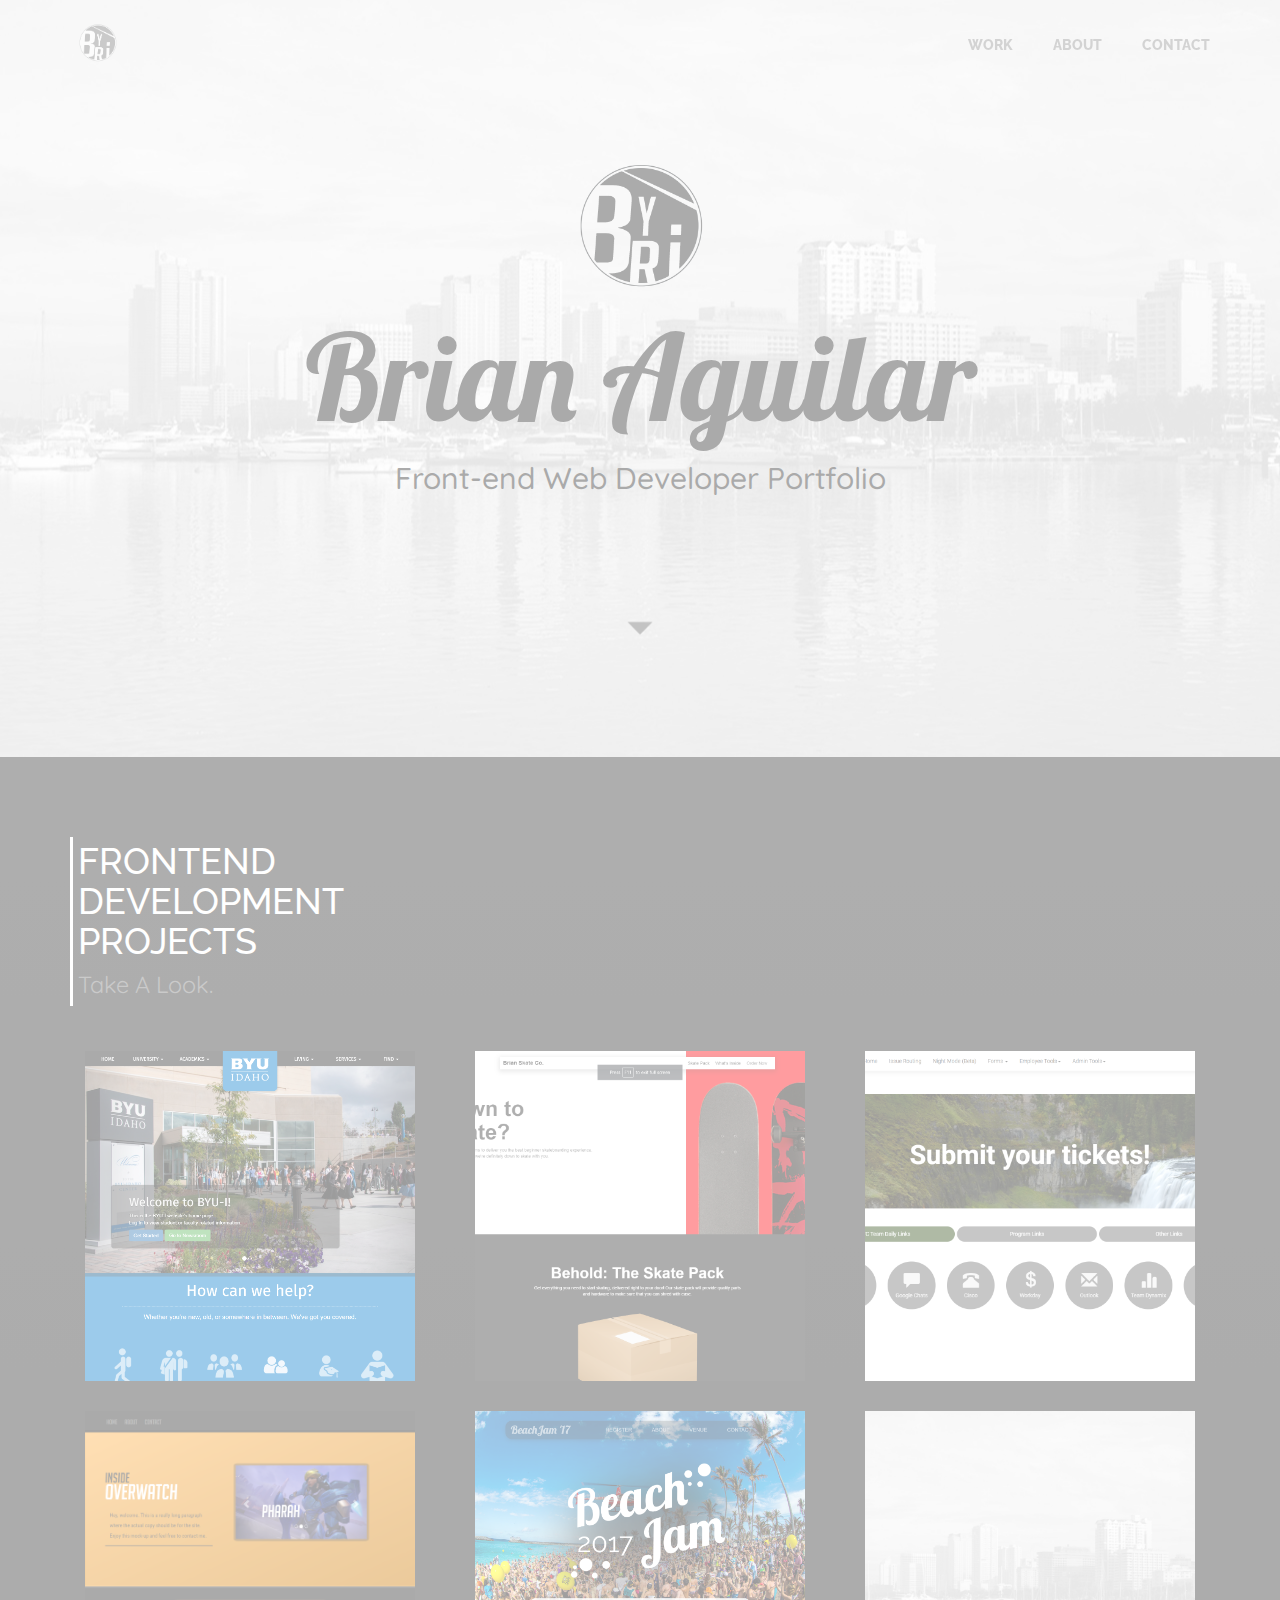
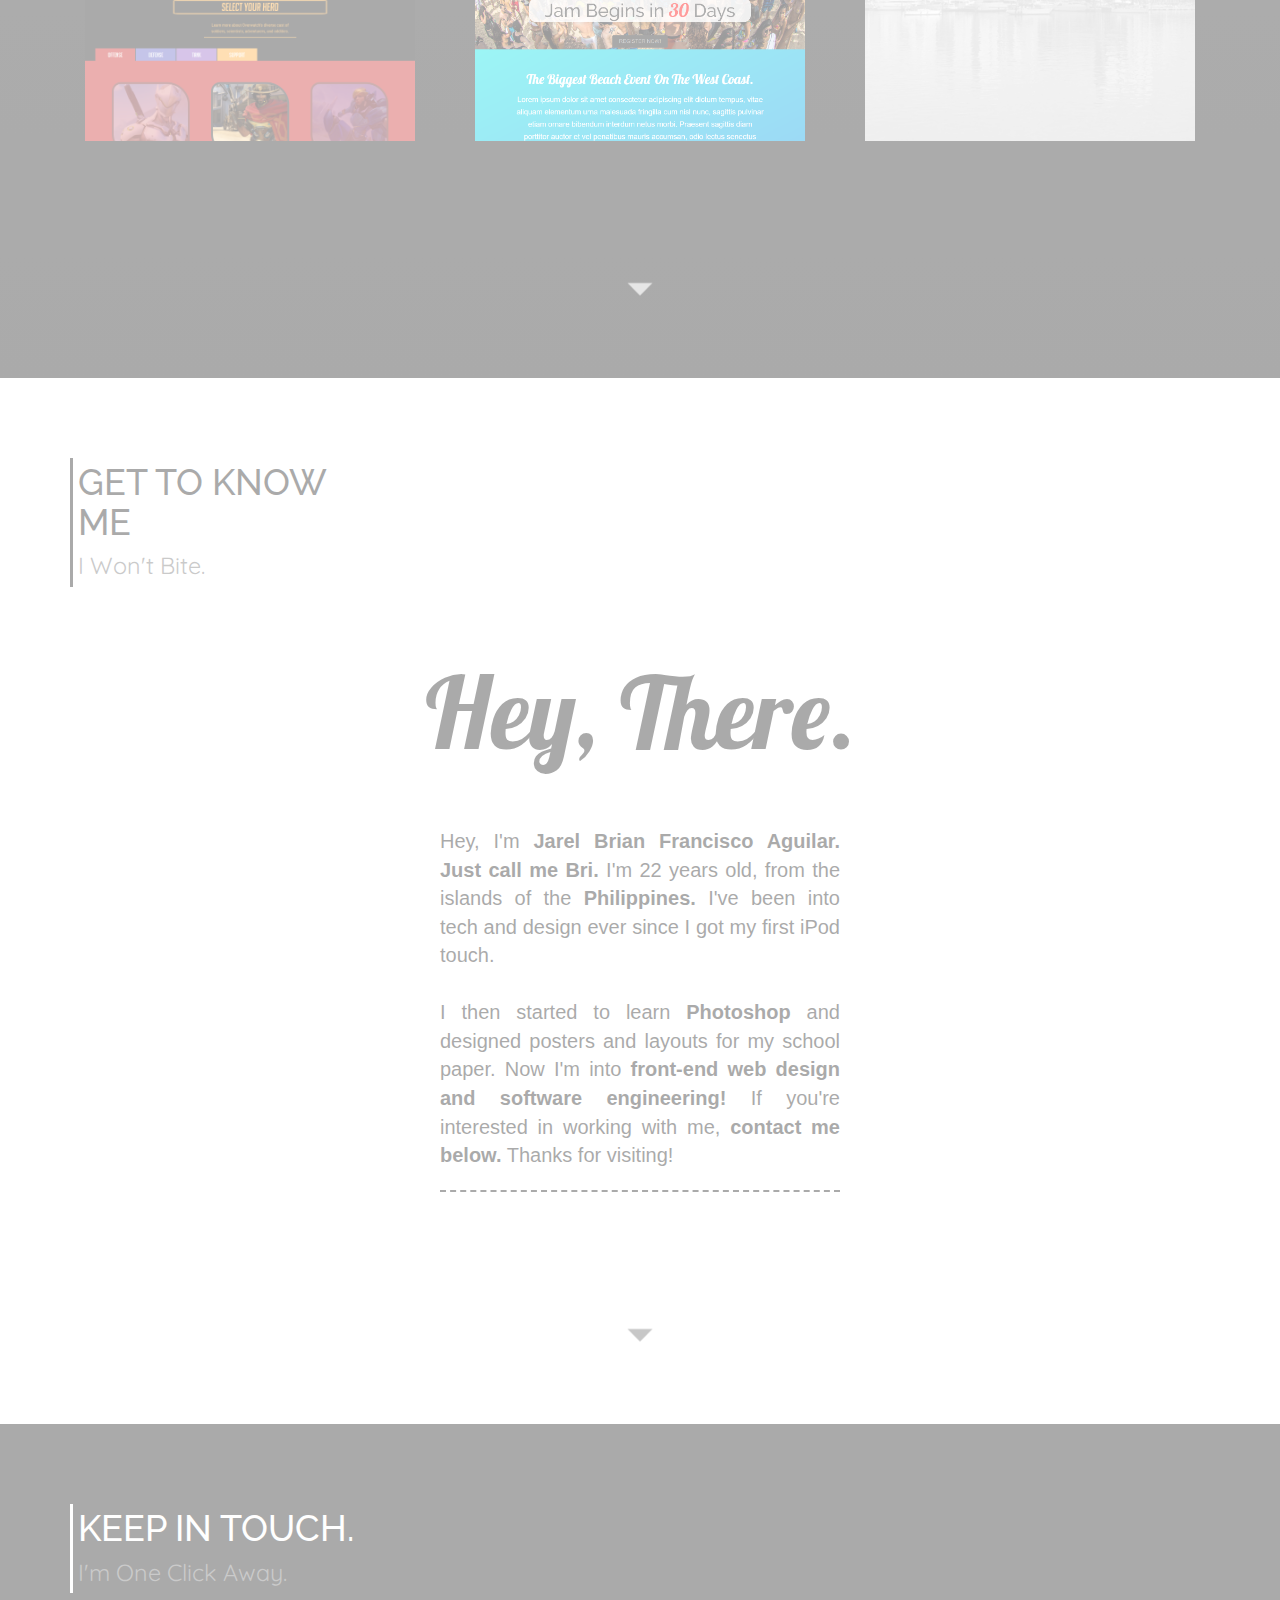
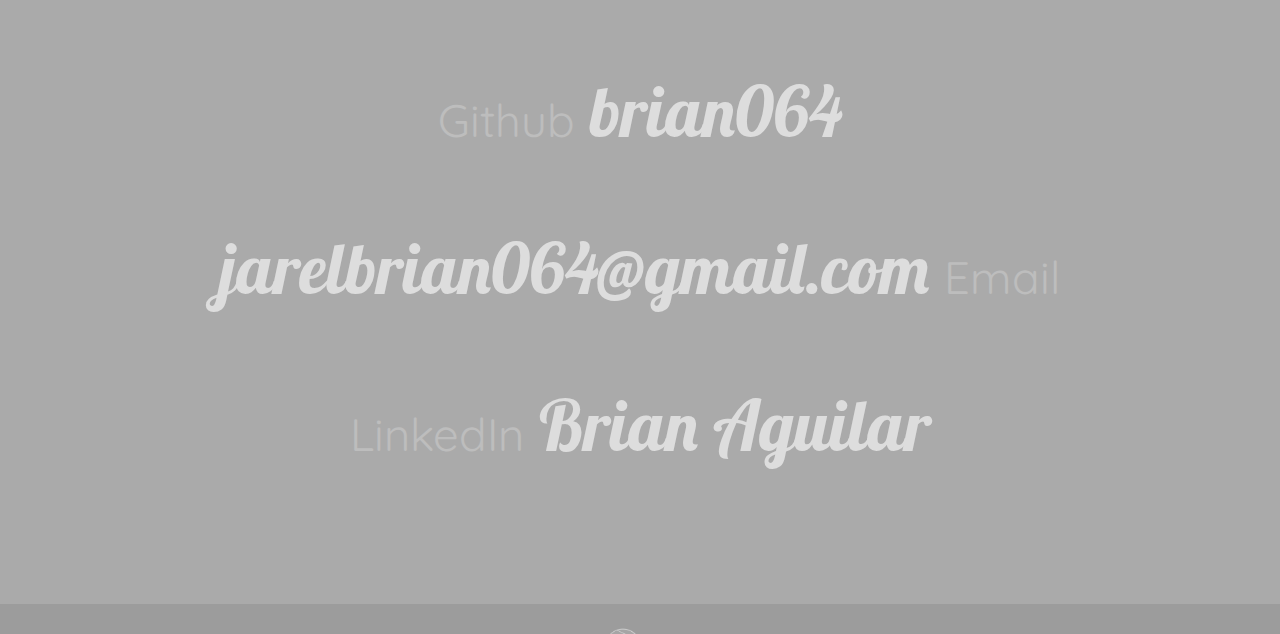
<file: index.html>
<!DOCTYPE html>
<html>

	<head>

		<title>Brian Aguilar</title>
		<link rel="shorcut icon" href="favicon.ico"/>
		<meta name="viewport" content="width = device-width, initial-scale=1"/>
		<link rel="stylesheet" href="https://maxcdn.bootstrapcdn.com/bootstrap/3.3.7/css/bootstrap.min.css">
		<link href="https://fonts.googleapis.com/css?family=Lobster|Quicksand|Raleway" rel="stylesheet">
		<link href="bri.css" type="text/css" rel="stylesheet"/>

	</head>

	<body>

		<div class="infoBoxSec">
			<div class="infoBox inoverInfo">
				<h1>Inside Overwatch</h1>

				<p>Inside Overwatch is a personal take on a website focused on the Online Team-based Shooter Game, Overwatch. The website is designed to introduce you to the game's colorful cast of characters along with their roles and abilities.</p>

				<div class="infoBoxBtnSec">
					<a href="http://brian064.github.io/insideoverwatch" target="_blank"><button>Visit Site</button></a>
					<a href="https://github.com/brian064/insideoverwatch" target="_blank"><button class="dismissInfo">Github</button></a>
					<button class="dismissInfo">Dismiss</button>
				</div>
			</div>

			<div class="infoBox byuiInfo">
				<h1>BYUI Beta</h1>

				<p>A redesign of Brigham Young University Idaho's website, BYUI Beta aims to give a more modern and accessible fee for both students and teachers alike. The website features larger buttons, and a simpler UI layout.</p>

				<div class="infoBoxBtnSec">
					<a href="http://brian064.github.io/BYUIlanding" target="_blank"><button>Visit Site</button></a>
					<a href="https://github.com/brian064/BYUIlanding" target="_blank"><button class="dismissInfo">Github</button></a>
					<button class="dismissInfo">Dismiss</button>
				</div>
			</div>

			<div class="infoBox beachInfo">
				<h1>Beach Jam</h1>

				<p>A site meant to demonstrate promotion capabilities. Using colorful gradients, and large images, BeachJam aims to draw you in with a fun and lively energy. The site uses techniques like Parallax Scrolling using advanced CSS and jQuery manipulation.</p>

				<div class="infoBoxBtnSec">
					<a href="http://brian064.github.io/beachjam" target="_blank"><button>Visit Site</button></a>
					<a href="https://github.com/brian064/beachjam" target="_blank"><button class="dismissInfo">Github</button></a>
					<button class="dismissInfo">Dismiss</button>
				</div>
			</div>

			<div class="infoBox skateInfo">
				<h1>Brian's Skate Co.</h1>

				<p>A product site with a checkout feature. This site was a project built using a pseudo database using JSON and frontend engineering using HTML, CSS, jQuery and JavaScript.</p>

				<div class="infoBoxBtnSec">
					<a href="http://brian064.github.io/BrianSkateCo" target="_blank"><button>Visit Site</button></a>
					<a href="https://github.com/brian064/BrianSkateCo" target="_blank"><button class="dismissInfo">Github</button></a>
					<button class="dismissInfo">Dismiss</button>
				</div>
			</div>

			<div class="infoBox ftcInfo">
				<h1>Faculty Tech Center Employee Site</h1>

				<p>Employee Website Design implemented for the Brigham Young University - Idaho's Faculty Tech Center Employee website. The site uses Bootstrap, JavaScript using jQuery, and EJS for the Frontend Technology. <br/><small>Due to privacy reasons, only screenshots are available.</small></p>

				<div class="infoBoxBtnSec">
					<a href="https://drive.google.com/open?id=1PxYHro9wqE7KQH0T0u0a17RL3g_RX5ia" target="_blank"><button>Visit Gallery</button></a>
					<button class="dismissInfo">Dismiss</button>
				</div>
			</div>

		</div>

		<div class="navigation hidden-xs container">
			<div class="col-lg-9 col-md-9 col-sm-9">
				<img class="img-responsive topButton" src="bybri3.png"/>
			</div>

			<div class="col-lg-3 col-md-3 col-sm-3">
				<ul class="nav nav-pills nav-justified">
					<li><a href="#" class="workBtn">WORK</a></li>
					<li><a href="#" class="aboutBtn">ABOUT</a></li>
					<li><a href="#" class="conBtn">CONTACT</a></li>
				</ul>
			</div>
		</div>

		<div class="welcomeSec">
			<img class="img-responsive mainLogo" src="bybri4.png"/>
			<h1>Brian Aguilar</h1>
			<h2>Front-end Web Developer Portfolio</h2>
			<img class="img-responsive down workBtn1" src="down.png"/>
		</div>

		<div class="workSec">

			<!-- <div class="container secTitle">
				<h1>UI/UX Design Work<br/> <small>Tell me what you think.</small></h1>
			</div> -->

			<!-- <div class="myWork container">
				<div class="row">

					<div class="col-lg-4 col-md-6 col-sm-6 col-xs-12 container">
						<div class="imageHolder mnlcity">
							<a href=""><h2 class="caption">coming soon</h2></a>


							<div class="dimmer">
							</div>
						</div>
					</div>

					<div class="col-lg-4 col-md-6 col-sm-6 col-xs-12 container">
						<div class="imageHolder mnlcity">
							<a href=""><h2 class="caption">coming soon</h2></a>


							<div class="dimmer">
							</div>
						</div>
					</div>

				</div>


			</div> -->

			<div class="container secTitle">
				<h1>FrontEnd Development Projects<br/> <small>Take a look.</small></h1>
			</div>

			<div class="myWork container">
				<div class="row">

					<div class="col-lg-4 col-md-6 col-sm-6 col-xs-12 container">
						<div class="imageHolder byui">
							<!-- href="http://brian064.github.io/BYUIlanding" -->
							<a target="_blank"><h2 class="caption">byui beta <small>(Mock Redesign)</small></h2></a>


							<div class="dimmer">
							</div>
						</div>
					</div>

					<div class="col-lg-4 col-md-6 col-sm-6 col-xs-12 container">
						<div class="imageHolder skateco">
							<!-- href="http://brian064.github.io/beachjam" -->
							<a target="_blank"><h2 class="caption">Brian's Skate Co <small>(Concept Site)</small></h2></a>


							<div class="dimmer">
							</div>
						</div>
					</div>

					<div class="col-lg-4 col-md-6 col-sm-6 col-xs-12 container">
						<div class="imageHolder ftcEmp">
							<!-- href="http://brian064.github.io/beachjam" -->
							<a target="_blank"><h2 class="caption">FTC Employee Site</small></h2></a>


							<div class="dimmer">
							</div>
						</div>
					</div>

					<div class="col-lg-4 col-md-6 col-sm-6 col-xs-12 container">
						<div class="imageHolder inover">
							<!-- href="http://brian064.github.io/insideoverwatch" -->
							<a target="_blank"><h2 class="caption">Inside Overwatch</h2></a>


							<div class="dimmer">
							</div>
						</div>
					</div>

					<div class="col-lg-4 col-md-6 col-sm-6 col-xs-12 container">
						<div class="imageHolder beachjam">
							<!-- href="http://brian064.github.io/beachjam" -->
							<a target="_blank"><h2 class="caption">beach jam <small>(Concept Site)</small></h2></a>


							<div class="dimmer">
							</div>
						</div>
					</div>

					<div class="col-lg-4 col-md-6 col-sm-6 col-xs-12 container">
						<div class="imageHolder mnlcity">
							<a href=""><h2 class="caption">coming soon</h2></a>


							<div class="dimmer">
							</div>
						</div>
					</div>

				</div>


			</div>

			<img class="img-responsive down2 aboutBtn1" src="downWhite.png"/>
		</div>

		<div class="aboutSec">
			<div class="container secTitle2">
				<h1>Get To Know Me<br/><small> I won't bite.</small></h1>
				<h2 class="aboutHeader text-center">Hey, there.</h2>
				<p class="aboutDes text-justify">Hey, I'm <span>Jarel Brian Francisco Aguilar.</span> <span>Just call me Bri.</span> I'm 22 years old, from the islands of the <span>Philippines.</span> I've been into tech and design ever since I got my first iPod touch.
				<br /><br />I then started to learn <span>Photoshop</span> and designed posters and layouts for my school paper. Now I'm into <span>front-end web design and software engineering!</span> If you're interested in working with me, <span>contact me below.</span> Thanks for visiting!
				</p>
			</div>

			<img class="img-responsive down2 conBtn1" src="down.png"/>
		</div>

		<div class="conSec">
			<div class="container secTitle3">
				<h1>Keep In Touch.<br/><small>I'm one click away.</small></h1>

				<a target="_blank" href="https://github.com/brian064"><h2><small>Github</small>  brian064</h2></a>

				<a><h2>jarelbrian064@gmail.com  <small>Email</small></h2></a>

				<a target="_blank" href="https://www.linkedin.com/in/jarel-brian-aguilar-40b992138/"><h2><small>LinkedIn</small>  Brian Aguilar</h2></a>

			</div>
		</div>

		<div class="footer">
			<div class="container footCon">
				<img class="img-responsive topButton" src="bybri3.png"/>
				<span id="year"></span>
				<script>
					console.log((new Date()).getFullYear());
					document.getElementById("year").innerHTML = (new Date()).getFullYear();
				</script>
			</div>
		</div>



	<script src="https://ajax.googleapis.com/ajax/libs/jquery/3.2.1/jquery.min.js"></script>
	<script src="https://maxcdn.bootstrapcdn.com/bootstrap/3.3.7/js/bootstrap.min.js"></script>
	<script src="jquery.waypoints.min.js"></script>
	<script src="bri.js"></script>


	</body>

</html>
</file>
<file: bri.css>
* {
  margin: 0;
  padding: 0;
}

body {
  min-width: 340px;
}

a:link {
  text-decoration: none;
}

a:hover {
  text-decoration: none;
}

nav li a:focus {
  background-color: rgba(0,0,0,0);
}


.border {
  border: 1px solid red;
}

.infoBoxSec {
  display: block;
  position: fixed;
  height: 600px;
  width: 600px;
  background-color: #353535;
  z-index: 100;
  margin-left: 50%;
  left: -300px;
  top: 50%;
  margin-top: -300px;
  padding: 30px;
  color: white;
  box-shadow: 0 2px 10px -2px rgba(0,0,0,0.50);
  border-top: 10px solid white;
}

.infoBox h1 {
  text-align: center;
  font-family: Lobster;
  font-size: 70px;
  margin-bottom: 40px;
}

.infoBox p {
  text-align: center;
  font-family: Quicksand;
  font-size: 25px;
  margin-bottom: 40px;
}

.infoBox button {
  display: inline-block;
  position: relative;
  text-align: center;
  font-family: Quicksand;
  font-weight: bolder;
  font-size: 20px;
  padding: 10px;
  color: #353535;
  margin-left: 20px;
  border-radius: 12px;
  background-color: white;
}

.infoBoxBtnSec {
  display: block;
  position: relative;
  text-align: center;
  margin: auto;
  width: 500px;
}

.navigation {
  height: 50px;
  width: 100%;
  position: fixed;
  z-index: 2;
  margin-top: 20px;
}

.nav {
  margin-top: 5px;
}

.nav li a:hover {
  background-color: rgba(0,0,0,0);
  opacity: 1.0;
}

.nav li a {
  color: black;
  margin-left: -40px;
  font-weight: 800;
  font-family: "Raleway", sans-serif;
  transition: all 0.2s ease-in-out;
  opacity: 0.40;
}

.navigation img {
  display: inline-block;
  width: 45px;
  transition: opacity 0.2s ease-in-out;
  opacity: 0.60;
  cursor: pointer;
  margin-left: 5%;
}

.navigation img:hover {
  opacity: 1.0;
}

.welcomeSec {
  display: block;
  text-align: center;
  color: #262626;
  font-family: "Quicksand";
  /*background-color: #ffffe6;*/
  background-image: url("manila.jpg");
  background-position: center;
  background-size: cover;
  padding-bottom: 100px;
  /*background: linear-gradient(to top right, #fefefe, #fff);*/
}

.welcomeSec .mainLogo {
  display: inline-block;
  position: relative;
  width: 150px;
  margin-top: 150px;
  overflow: hidden;
  transition: width 0.2s ease-in-out;
}

.welcomeSec .mainLogo:hover {
  width: 160px;
}

.welcomeSec h1 {
  font-size: 120px;
  font-family: "Lobster";
  margin-top: 10px;

}

.down {
  display: block;
  position: relative;
  width: 60px;
  margin-left: 50%;
  left: -30px;
  margin-top: 8%;
  transition: all 0.2s ease-in-out;
  opacity: 0.70;
  cursor: pointer;
  border-radius: 100px;
}

.down:hover {
  opacity: 1.0;
  margin-top: 7%;
  box-shadow: 0 2px 10px -2px rgba(0,0,0,0.50);
  border-radius: 100%;
}

/* WORK SECTION CSS */

.workSec {
  display: block;
  text-align: center;
  padding-top: 60px;
  padding-bottom: 60px;
  /*background-color: #262626;*/
  background: linear-gradient(to bottom, #303030, #262626);
}

.secTitle h1 {
  text-align: left;
  font-family: "Raleway", sans-serif;
  color: white;
  text-transform: uppercase;
  padding: 5px;
  border-left: 3px solid white;
  width: 300px;
}

.secTitle small {
  font-family: "Quicksand", sans-serif;
  text-transform: capitalize;
}

.myWork {
  text-align: center;
  margin-top: 20px;
}

.imageHolder {
  position: relative;
  height: 300px;
  background-color: grey;
  margin: 15px;
  background-position: center top;
  background-size: cover;
  cursor: pointer;
  overflow: hidden;
  transition: all 0.2s ease-in-out;
}

.imageHolder:hover {
  box-shadow: 0 14px 20px -2px rgba(0,0,0, 0.50);
}

.dimmer {
  position: absolute;
  left: -200px;
  background-color: rgba(0,0,0,0.60);
  height: 500px;
  width: 700px;
  opacity: 0.00;
}

.caption {
  text-transform: uppercase;
  position: absolute;
  margin-top: -100%;
  width: 200px;
  margin-left: 50%;
  left: -100px;
  color: white;
  font-family: "Quicksand", sans-serif;
  z-index: 3;
  transition: all 0.5s ease-in-out;
  opacity: 0.00;
}

.caption small {
  color: white;
}

.caption-visible {
  opacity: 1.0;
  margin-top: 50%;
}

.dimmer-visible {
  opacity: 1.0;
}

.inover {
  background-image: url("homepage.png");
}

.skateco {
  background-image: url("skateco.png");
}

.ftcEmp {
  background-image: url("ftcEmp.png");
}

.reme {
  background-image: url("reme.png");
}

.byui {
  background-image: url("byui.png");
}

.beachjam {
  background-image: url("beachjam.png");
}

.mnlcity {
  background-image: url("manila.jpg");
}

.down2 {
  display: inline-block;
  position: relative;
  width: 60px;
  margin-top: 8%;
  transition: all 0.2s ease-in-out;
  opacity: 0.70;
  cursor: pointer;
  border-radius: 100px;
}

.down2:hover {
  opacity: 1.0;
  margin-top: 7%;
  box-shadow: 0 2px 10px -2px rgba(0,0,0,0.50);
  border-radius: 100%;
}

/* ABOUT SECTION CSS */

.aboutSec {
  display: block;
  padding-top: 60px;
  padding-bottom: 60px;
  text-align: center;
  background: linear-gradient(to top right, #fefefe, #fff);
}

.secTitle2 h1 {
  text-align: left;
  font-family: "Raleway", sans-serif;
  color: #262626;
  text-transform: uppercase;
  padding: 5px;
  border-left: 3px solid #262626;
  width: 300px;
}

.secTitle2 small {
  font-family: "Quicksand", sans-serif;
  text-transform: capitalize;
}

.aboutSec span {
  font-weight: bold;
}

.aboutHeader {
  text-transform: capitalize;
  font-family: "Lobster", serif;
  font-size: 100px;
  margin-top: 70px;
  color: #262626;
}

.aboutDes {
  display: inline-block;
  position: relative;
  color: #262626;
  font-size: 20px;
  max-width: 400px;
  margin-top: 50px;
  padding-bottom: 20px;
  border-bottom: 2px dashed #262626;
}

/* CONTACT SECTION */

.conSec {
  padding-top: 60px;
  padding-bottom: 60px;
  display: block;
  text-align: center;
  background: linear-gradient(to bottom, #262626, #262626);
}

.secTitle3 h1 {
  text-decoration: none;
  text-align: left;
  font-family: "Raleway", sans-serif;
  color: white;
  text-transform: uppercase;
  padding: 5px;
  border-left: 3px solid white;
  /* border-bottom: 2px solid white; */
  width: 300px;
}

.secTitle3 h2 {
  text-decoration: none;
  font-size: 70px;
  font-family: "Lobster", sans-serif;
  color: white;
  margin: 80px 0px 80px 0px;
  cursor: pointer;
  transition: opacity 0.2s ease-in-out;
  opacity: 0.60;
}

.secTitle3 h2:hover {
  opacity: 1.0;
}

.secTitle3 small {
  font-family: "Quicksand", sans-serif;
  text-transform: capitalize;
}

/* FOOTER SECTION */

.footer {
  display: block;
  height: 90px;
  background-color: black;
  padding-top: 20px;
  padding-bottom: 20px;
}

.footCon {
  text-align: center;
}

.footCon img {
  display: inline-block;
  position: relative;
  width: 45px;
  opacity: 0.60;
  transition: opacity 0.2s ease-in-out;
  cursor: pointer;
}

.footCon img:hover {
  opacity: 1.0;
}





/* Media Queries */

@media screen and (max-width: 768px) {

  .infoBox h1 {
    text-align: center;
    font-family: Lobster;
    font-size: 40px;
    margin-bottom: 40px;
  }

  .infoBox p {
    display: block;
    position: relative;
    text-align: center;
    font-family: Quicksand;
    font-size: 20px;
    max-width: 300px;
    margin: auto;
    margin-bottom: 40px;
  }

  .welcomeSec h1 {
    font-size: 80px;
  }

  .welcomeSec h2 {
    font-size: 20px;
  }

  .imageHolder {
    max-width: 95%;
  }

  .dimmer {
    height: 1000px;
    width: 1000px;
  }

  .secTitle3 h2 {
    font-size: 40px;
  }

}
</file>
